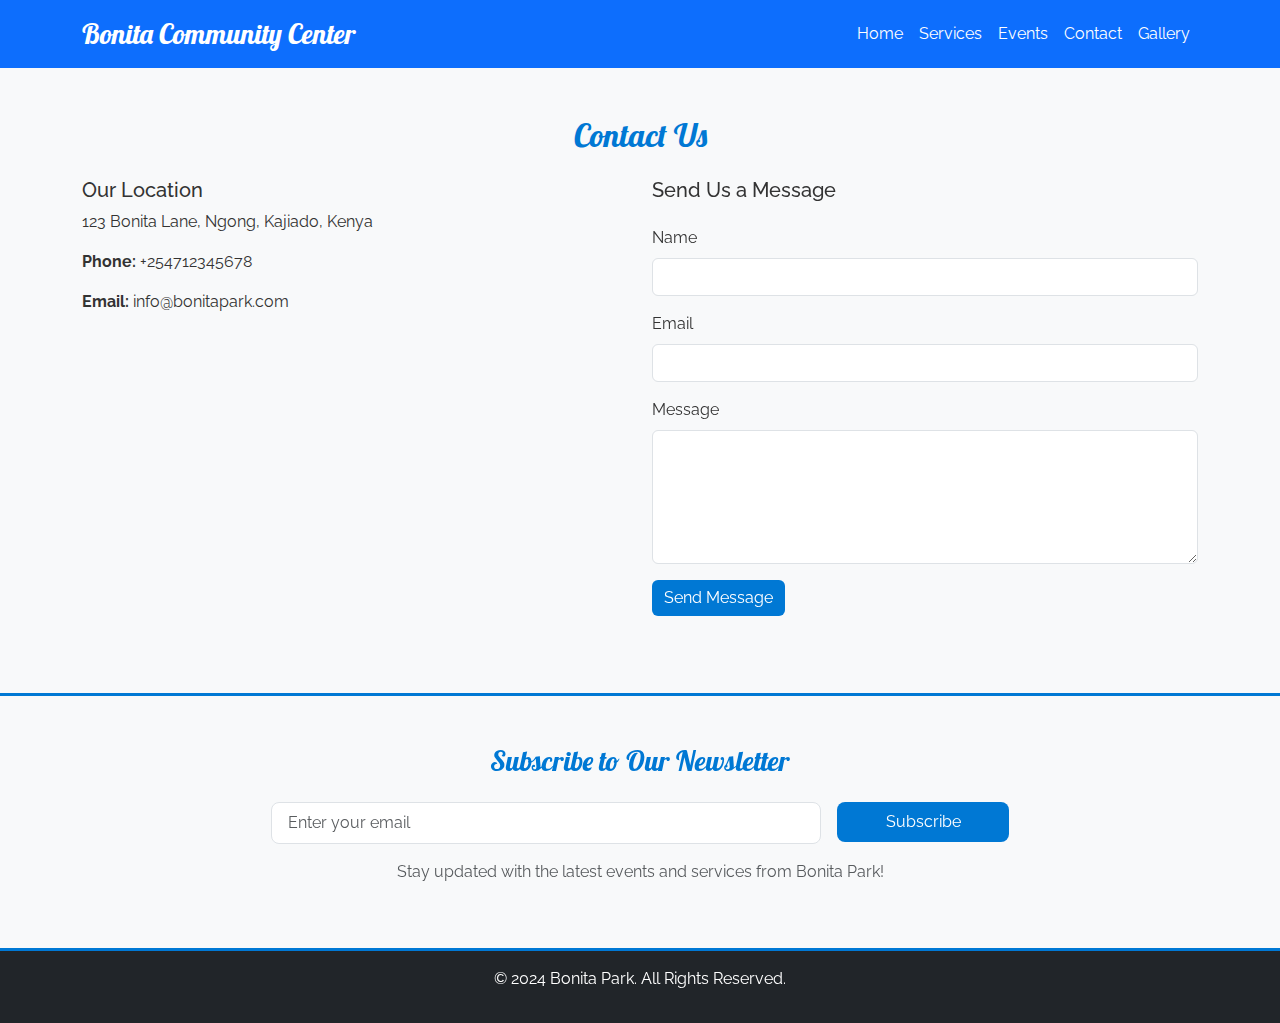
<file: contact.html>
<!DOCTYPE html>
<html lang="en">
<head>
    <meta charset="UTF-8">
    <meta name="viewport" content="width=device-width, initial-scale=1.0">
    <title>Contact Us - Bonita Community Center</title>
    <link href="https://cdn.jsdelivr.net/npm/bootstrap@5.3.0-alpha3/dist/css/bootstrap.min.css" rel="stylesheet">
    <link href="https://fonts.googleapis.com/css2?family=Raleway:wght@400;600&family=Lobster&display=swap" rel="stylesheet">
    <link rel="stylesheet" href="styles.css">
    <script src="https://cdn.jsdelivr.net/npm/bootstrap@5.3.0-alpha3/dist/js/bootstrap.bundle.min.js"></script>
</head>
<body>
    <header>
        <nav class="navbar navbar-expand-lg navbar-dark bg-primary">
            <div class="container">
                <a class="navbar-brand fs-3" href="#" style="font-family: 'Lobster', cursive;">Bonita Community Center</a>
                <button class="navbar-toggler" type="button" data-bs-toggle="collapse" data-bs-target="#navbarNav" aria-controls="navbarNav" aria-expanded="false" aria-label="Toggle navigation">
                    <span class="navbar-toggler-icon"></span>
                </button>
                <div class="collapse navbar-collapse" id="navbarNav">
                    <ul class="navbar-nav ms-auto">
                        <li class="nav-item">
                            <a class="nav-link text-white" href="index.html">Home</a>
                        </li>
                        <li class="nav-item">
                            <a class="nav-link text-white" href="services.html">Services</a>
                        </li>
                        <li class="nav-item">
                            <a class="nav-link text-white" href="events.html">Events</a>
                        </li>
                        <li class="nav-item">
                            <a class="nav-link text-white" href="contact.html">Contact</a>
                        </li>
                        <li class="nav-item">
                            <a class="nav-link text-white" href="gallery.html">Gallery</a>
                        </li>
                    </ul>
                </div>
            </div>
        </nav>
    </header>
    <main class="container my-5">
        <h2 class="text-center mb-4" style="color: #0078D4;">Contact Us</h2>
        <div class="row">
            <div class="col-md-6">
                <h5>Our Location</h5>
                <p>123 Bonita Lane, Ngong, Kajiado, Kenya</p>
                <p><strong>Phone:</strong> +254712345678</p>
                <p><strong>Email:</strong> info@bonitapark.com</p>
                <div class="map mt-4">
                    <iframe 
                        src="https://www.google.com/maps/embed?pb=!1m18!1m12!1m3!1d3165.1234!2d-122.0840!3d37.4219!2m3!1f0!2f0!3f0!3m2!1i1024!2i768!4f13.1!3m3!1m2!1s0x0%3A0x123456789!2zQm9uaXRhIFBhcmsgQ29tbXVuaXR5IENlbnRlcg!5e0!3m2!1sen!2sus!4v1604852153189!5m2!1sen!2sus" 
                        width="100%" 
                        height="300" 
                        style="border:0;" 
                        allowfullscreen="" 
                        loading="lazy">
                    </iframe>
                </div>
            </div>
            <div class="col-md-6">
                <h5>Send Us a Message</h5>
                <form action="submit_message.php" method="POST" class="mt-4">
                    <div class="mb-3">
                        <label for="name" class="form-label">Name</label>
                        <input type="text" class="form-control" id="name" name="name" required>
                    </div>
                    <div class="mb-3">
                        <label for="email" class="form-label">Email</label>
                        <input type="email" class="form-control" id="email" name="email" required>
                    </div>
                    <div class="mb-3">
                        <label for="message" class="form-label">Message</label>
                        <textarea class="form-control" id="message" name="message" rows="5" required></textarea>
                    </div>
                    <button type="submit" class="btn btn-primary">Send Message</button>
                </form>
            </div>
        </div>
    </main>
    <section class="newsletter bg-light py-5">
        <div class="container text-center">
            <h3 class="mb-4" style="font-family: 'Lobster', cursive; color: #0078D4;">Subscribe to Our Newsletter</h3>
            <form action="subscribe.php" method="POST" class="row g-3 justify-content-center">
                <div class="col-md-6">
                    <input 
                        type="email" 
                        name="email" 
                        class="form-control form-control-lg" 
                        placeholder="Enter your email" 
                        required 
                        style="font-size: 1rem;"
                    >
                </div>
                <div class="col-md-2">
                    <button 
                        type="submit" 
                        class="btn btn-primary btn-lg w-100" 
                        style="font-size: 1rem;"
                    >
                        Subscribe
                    </button>
                </div>
            </form>
            <p class="mt-3 text-muted">Stay updated with the latest events and services from Bonita Park!</p>
        </div>
    </section>
    <footer class="bg-dark text-white text-center py-3">
        <p>&copy; 2024 Bonita Park. All Rights Reserved.</p>
    </footer>
</body>
</html>
</file>
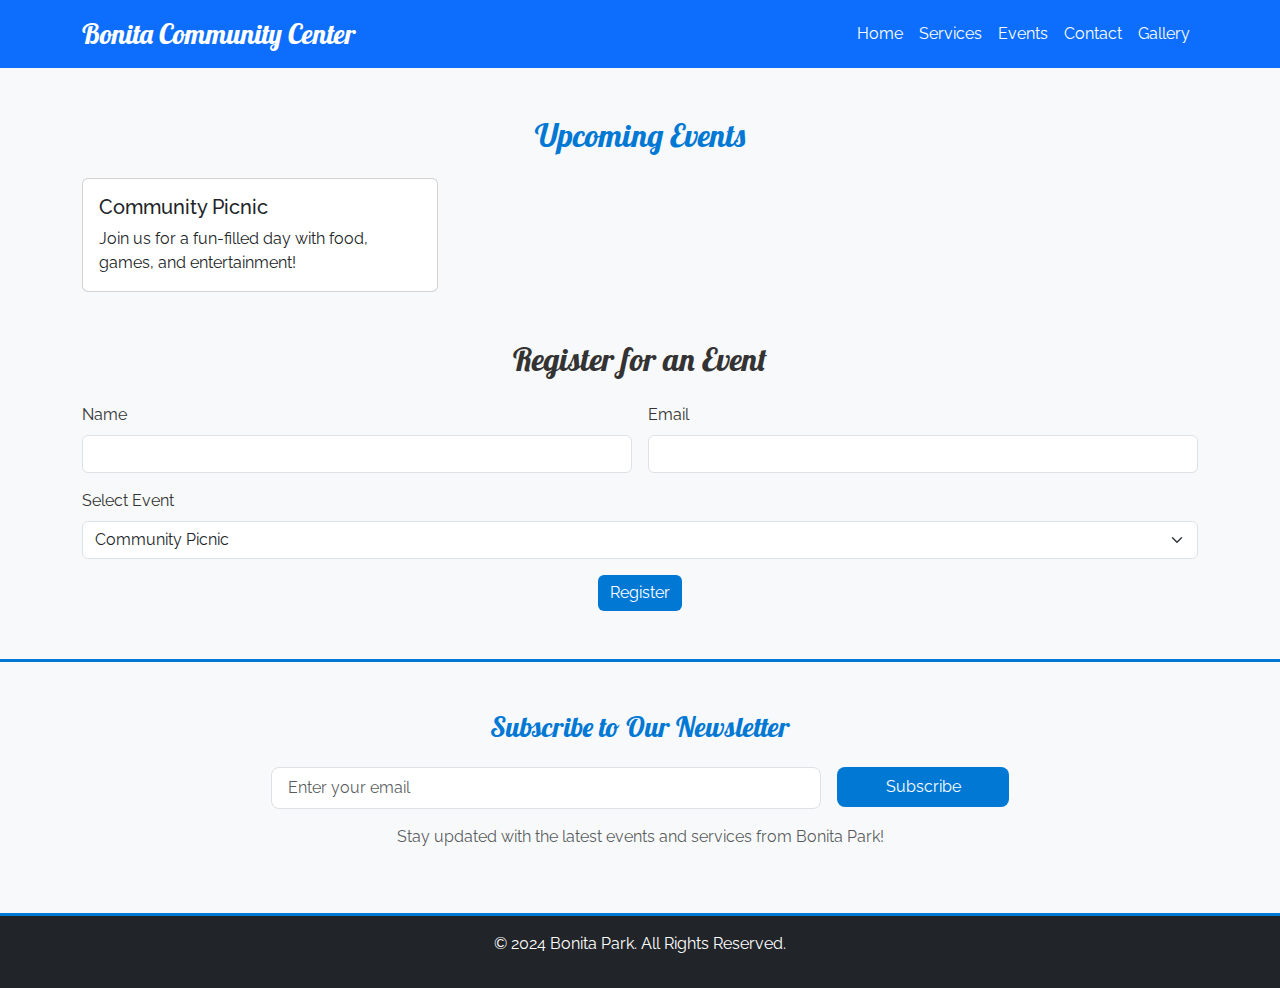
<file: events.html>
<!DOCTYPE html>
<html lang="en">
<head>
    <meta charset="UTF-8">
    <meta name="viewport" content="width=device-width, initial-scale=1.0">
    <title>Events - Bonita Community Center</title>
    <link href="https://cdn.jsdelivr.net/npm/bootstrap@5.3.0-alpha3/dist/css/bootstrap.min.css" rel="stylesheet">
    <link href="https://fonts.googleapis.com/css2?family=Raleway:wght@400;600&family=Lobster&display=swap" rel="stylesheet">
    <link rel="stylesheet" href="styles.css">
    <script src="https://cdn.jsdelivr.net/npm/bootstrap@5.3.0-alpha3/dist/js/bootstrap.bundle.min.js"></script>
</head>
<body>
    <header>
        <nav class="navbar navbar-expand-lg navbar-dark bg-primary">
            <div class="container">
                <a class="navbar-brand fs-3" href="#" style="font-family: 'Lobster', cursive;">Bonita Community Center</a>
                <button class="navbar-toggler" type="button" data-bs-toggle="collapse" data-bs-target="#navbarNav" aria-controls="navbarNav" aria-expanded="false" aria-label="Toggle navigation">
                    <span class="navbar-toggler-icon"></span>
                </button>
                <div class="collapse navbar-collapse" id="navbarNav">
                    <ul class="navbar-nav ms-auto">
                        <li class="nav-item">
                            <a class="nav-link text-white" href="index.html">Home</a>
                        </li>
                        <li class="nav-item">
                            <a class="nav-link text-white" href="services.html">Services</a>
                        </li>
                        <li class="nav-item">
                            <a class="nav-link text-white" href="events.html">Events</a>
                        </li>
                        <li class="nav-item">
                            <a class="nav-link text-white" href="contact.html">Contact</a>
                        </li>
                        <li class="nav-item">
                            <a class="nav-link text-white" href="gallery.html">Gallery</a>
                        </li>
                    </ul>
                </div>
            </div>
        </nav>
    </header>
    <main class="container my-5">
        <h2 class="text-center mb-4" style="color: #0078D4;">Upcoming Events</h2>
        <div class="row">
            <div class="col-md-4">
                <div class="card">
                    <div class="card-body">
                        <h5 class="card-title">Community Picnic</h5>
                        <p class="card-text">Join us for a fun-filled day with food, games, and entertainment!</p>
                    </div>
                </div>
            </div>
        </div>
        <section class="my-5">
            <h2 class="text-center mb-4">Register for an Event</h2>
            <form action="submit_registration.php" method="POST" class="row g-3">
                <div class="col-md-6">
                    <label for="name" class="form-label">Name</label>
                    <input type="text" class="form-control" id="name" name="name" required>
                </div>
                <div class="col-md-6">
                    <label for="email" class="form-label">Email</label>
                    <input type="email" class="form-control" id="email" name="email" required>
                </div>
                <div class="col-md-12">
                    <label for="event" class="form-label">Select Event</label>
                    <select id="event" class="form-select" name="event">
                        <option value="community-picnic">Community Picnic</option>
                    </select>
                </div>
                <div class="col-md-12 text-center">
                    <button type="submit" class="btn btn-primary">Register</button>
                </div>
            </form>
        </section>
    </main>
    <section class="newsletter bg-light py-5">
        <div class="container text-center">
            <h3 class="mb-4" style="font-family: 'Lobster', cursive; color: #0078D4;">Subscribe to Our Newsletter</h3>
            <form action="subscribe.php" method="POST" class="row g-3 justify-content-center">
                <div class="col-md-6">
                    <input 
                        type="email" 
                        name="email" 
                        class="form-control form-control-lg" 
                        placeholder="Enter your email" 
                        required 
                        style="font-size: 1rem;"
                    >
                </div>
                <div class="col-md-2">
                    <button 
                        type="submit" 
                        class="btn btn-primary btn-lg w-100" 
                        style="font-size: 1rem;"
                    >
                        Subscribe
                    </button>
                </div>
            </form>
            <p class="mt-3 text-muted">Stay updated with the latest events and services from Bonita Park!</p>
        </div>
    </section>
    <footer class="bg-dark text-white text-center py-3">
        <p>&copy; 2024 Bonita Park. All Rights Reserved.</p>
    </footer>
</body>
</html>
</file>
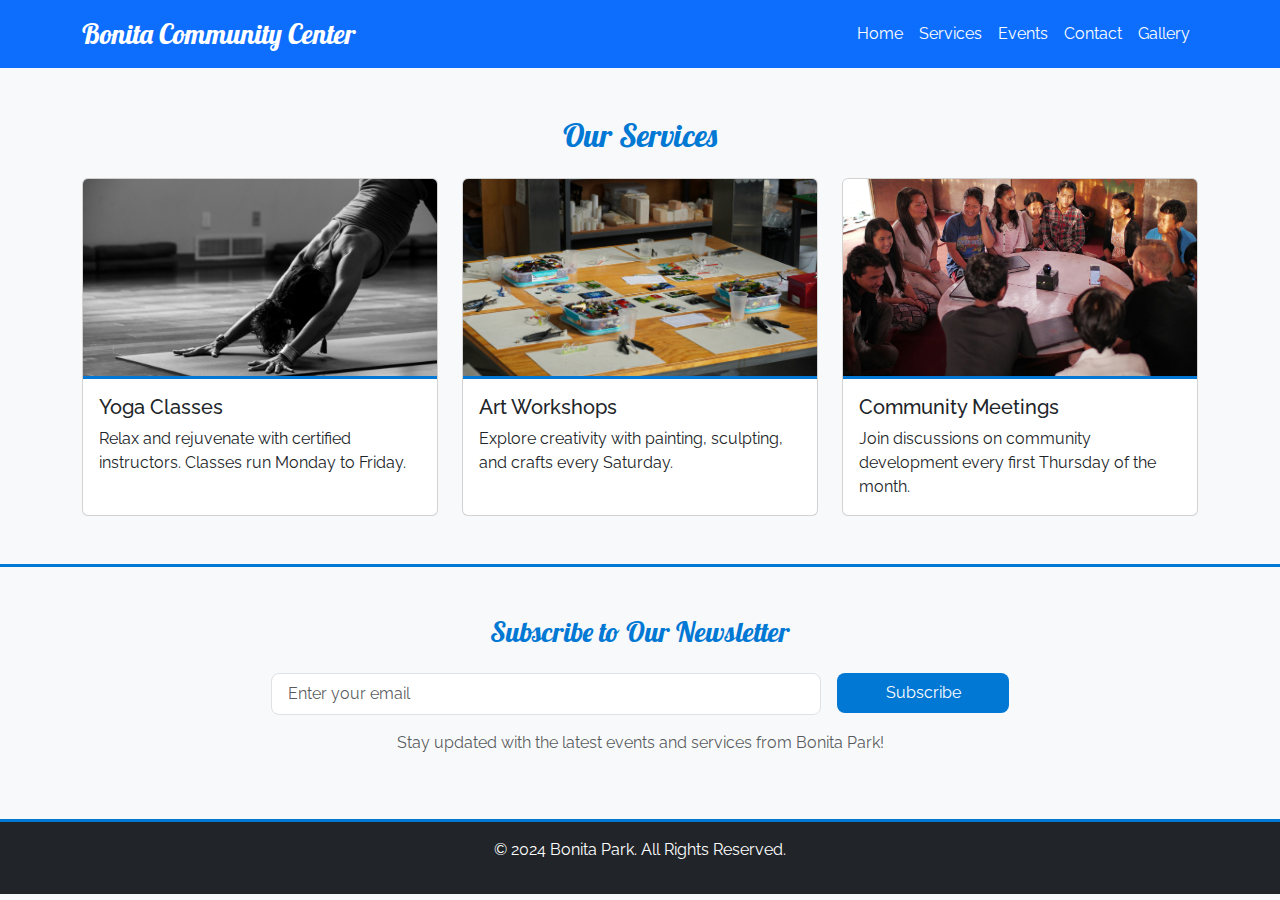
<file: services.html>
<!DOCTYPE html>
<html lang="en">
<head>
    <meta charset="UTF-8">
    <meta name="viewport" content="width=device-width, initial-scale=1.0">
    <title>Services - Bonita Community Center</title>
    <link href="https://cdn.jsdelivr.net/npm/bootstrap@5.3.0-alpha3/dist/css/bootstrap.min.css" rel="stylesheet">
    <link href="https://fonts.googleapis.com/css2?family=Raleway:wght@400;600&family=Lobster&display=swap" rel="stylesheet">
    <link rel="stylesheet" href="styles.css">
    <script src="https://cdn.jsdelivr.net/npm/bootstrap@5.3.0-alpha3/dist/js/bootstrap.bundle.min.js"></script>
</head>
<body>
    <header>
        <nav class="navbar navbar-expand-lg navbar-dark bg-primary">
            <div class="container">
                <a class="navbar-brand fs-3" href="#" style="font-family: 'Lobster', cursive;">Bonita Community Center</a>
                <button class="navbar-toggler" type="button" data-bs-toggle="collapse" data-bs-target="#navbarNav" aria-controls="navbarNav" aria-expanded="false" aria-label="Toggle navigation">
                    <span class="navbar-toggler-icon"></span>
                </button>
                <div class="collapse navbar-collapse" id="navbarNav">
                    <ul class="navbar-nav ms-auto">
                        <li class="nav-item">
                            <a class="nav-link text-white" href="index.html">Home</a>
                        </li>
                        <li class="nav-item">
                            <a class="nav-link text-white" href="services.html">Services</a>
                        </li>
                        <li class="nav-item">
                            <a class="nav-link text-white" href="events.html">Events</a>
                        </li>
                        <li class="nav-item">
                            <a class="nav-link text-white" href="contact.html">Contact</a>
                        </li>
                        <li class="nav-item">
                            <a class="nav-link text-white" href="gallery.html">Gallery</a>
                        </li>
                    </ul>
                </div>
            </div>
        </nav>
    </header>
    <main class="container my-5">
        <h2 class="text-center mb-4" style="color: #0078D4;">Our Services</h2>
        <div class="row g-4">
            <!-- Yoga Classes -->
            <div class="col-md-4">
                <div class="card h-100">
                    <img src="img/yoga.jpg" class="card-img-top" alt="Yoga Classes">
                    <div class="card-body">
                        <h5 class="card-title">Yoga Classes</h5>
                        <p class="card-text">Relax and rejuvenate with certified instructors. Classes run Monday to Friday.</p>
                    </div>
                </div>
            </div>
            <!-- Art Workshops -->
            <div class="col-md-4">
                <div class="card h-100">
                    <img src="img/art.jpg" class="card-img-top" alt="Art Workshops">
                    <div class="card-body">
                        <h5 class="card-title">Art Workshops</h5>
                        <p class="card-text">Explore creativity with painting, sculpting, and crafts every Saturday.</p>
                    </div>
                </div>
            </div>
            <!-- Community Meetings -->
            <div class="col-md-4">
                <div class="card h-100">
                    <img src="img/meetings.jpg" class="card-img-top" alt="Community Meetings">
                    <div class="card-body">
                        <h5 class="card-title">Community Meetings</h5>
                        <p class="card-text">Join discussions on community development every first Thursday of the month.</p>
                    </div>
                </div>
            </div>
        </div>
    </main>
    <section class="newsletter bg-light py-5">
        <div class="container text-center">
            <h3 class="mb-4" style="font-family: 'Lobster', cursive; color: #0078D4;">Subscribe to Our Newsletter</h3>
            <form action="subscribe.php" method="POST" class="row g-3 justify-content-center">
                <div class="col-md-6">
                    <input 
                        type="email" 
                        name="email" 
                        class="form-control form-control-lg" 
                        placeholder="Enter your email" 
                        required 
                        style="font-size: 1rem;"
                    >
                </div>
                <div class="col-md-2">
                    <button 
                        type="submit" 
                        class="btn btn-primary btn-lg w-100" 
                        style="font-size: 1rem;"
                    >
                        Subscribe
                    </button>
                </div>
            </form>
            <p class="mt-3 text-muted">Stay updated with the latest events and services from Bonita Park!</p>
        </div>
    </section>
    <footer class="bg-dark text-white text-center py-3">
        <p>&copy; 2024 Bonita Park. All Rights Reserved.</p>
    </footer>
</body>
</html>
</file>
<file: styles.css>
/* General Styling */
body {
    font-family: 'Raleway', sans-serif;
    background-color: #f8f9fa;
    color: #333;
}

h1, h2, h3 {
    font-family: 'Lobster', cursive;
}

.nav-link:hover {
    color: #ffdd57 !important;
}

/* Intro Section */
.intro img {
    border: 5px solid #0078D4;
}

/* Footer */
footer {
    background: #212529;
    color: #fff;
}

/* Bootstrap Overrides */
.btn-primary {
    background-color: #0078D4;
    border: none;
}

.btn-primary:hover {
    background-color: #0056a3;
}

/* General Reset */
* {
    margin: 0;
    padding: 0;
    box-sizing: border-box;
}

body {
    font-family: 'Raleway', sans-serif;
    background-color: #f8f9fa;
    color: #333;
}

/* Header */
header {
    background-color: #0078D4;
    color: white;
}

/* Image Styling */
.image-styling {
    height: auto; /* Maintain aspect ratio */
    object-fit: cover; /* Ensures content fills space without distortion */
    max-height: 400px; /* Uniform height across devices */
}

/* Responsive Behavior for Larger Screens */
@media (min-width: 992px) {
    .image-styling {
        max-height: 500px; /* Increase height for larger screens */
    }
}

/* Footer */
footer {
    background-color: #212529;
    color: white;
}

/* Bootstrap Overrides for Better Look */
.nav-link:hover {
    color: #ffdd57 !important;
}

/* Card Images */
.card-img-top {
    height: 200px;
    object-fit: cover; /* Ensures images fit nicely without distortion */
    border-bottom: 3px solid #0078D4;
}

/* Card Hover Effect */
.card:hover {
    box-shadow: 0 8px 16px rgba(0, 0, 0, 0.2);
    transition: all 0.3s ease;
}

/* Newsletter */
.newsletter {
    background-color: #f8f9fa;
    border-top: 3px solid #0078D4;
    border-bottom: 3px solid #0078D4;
}
</file>
